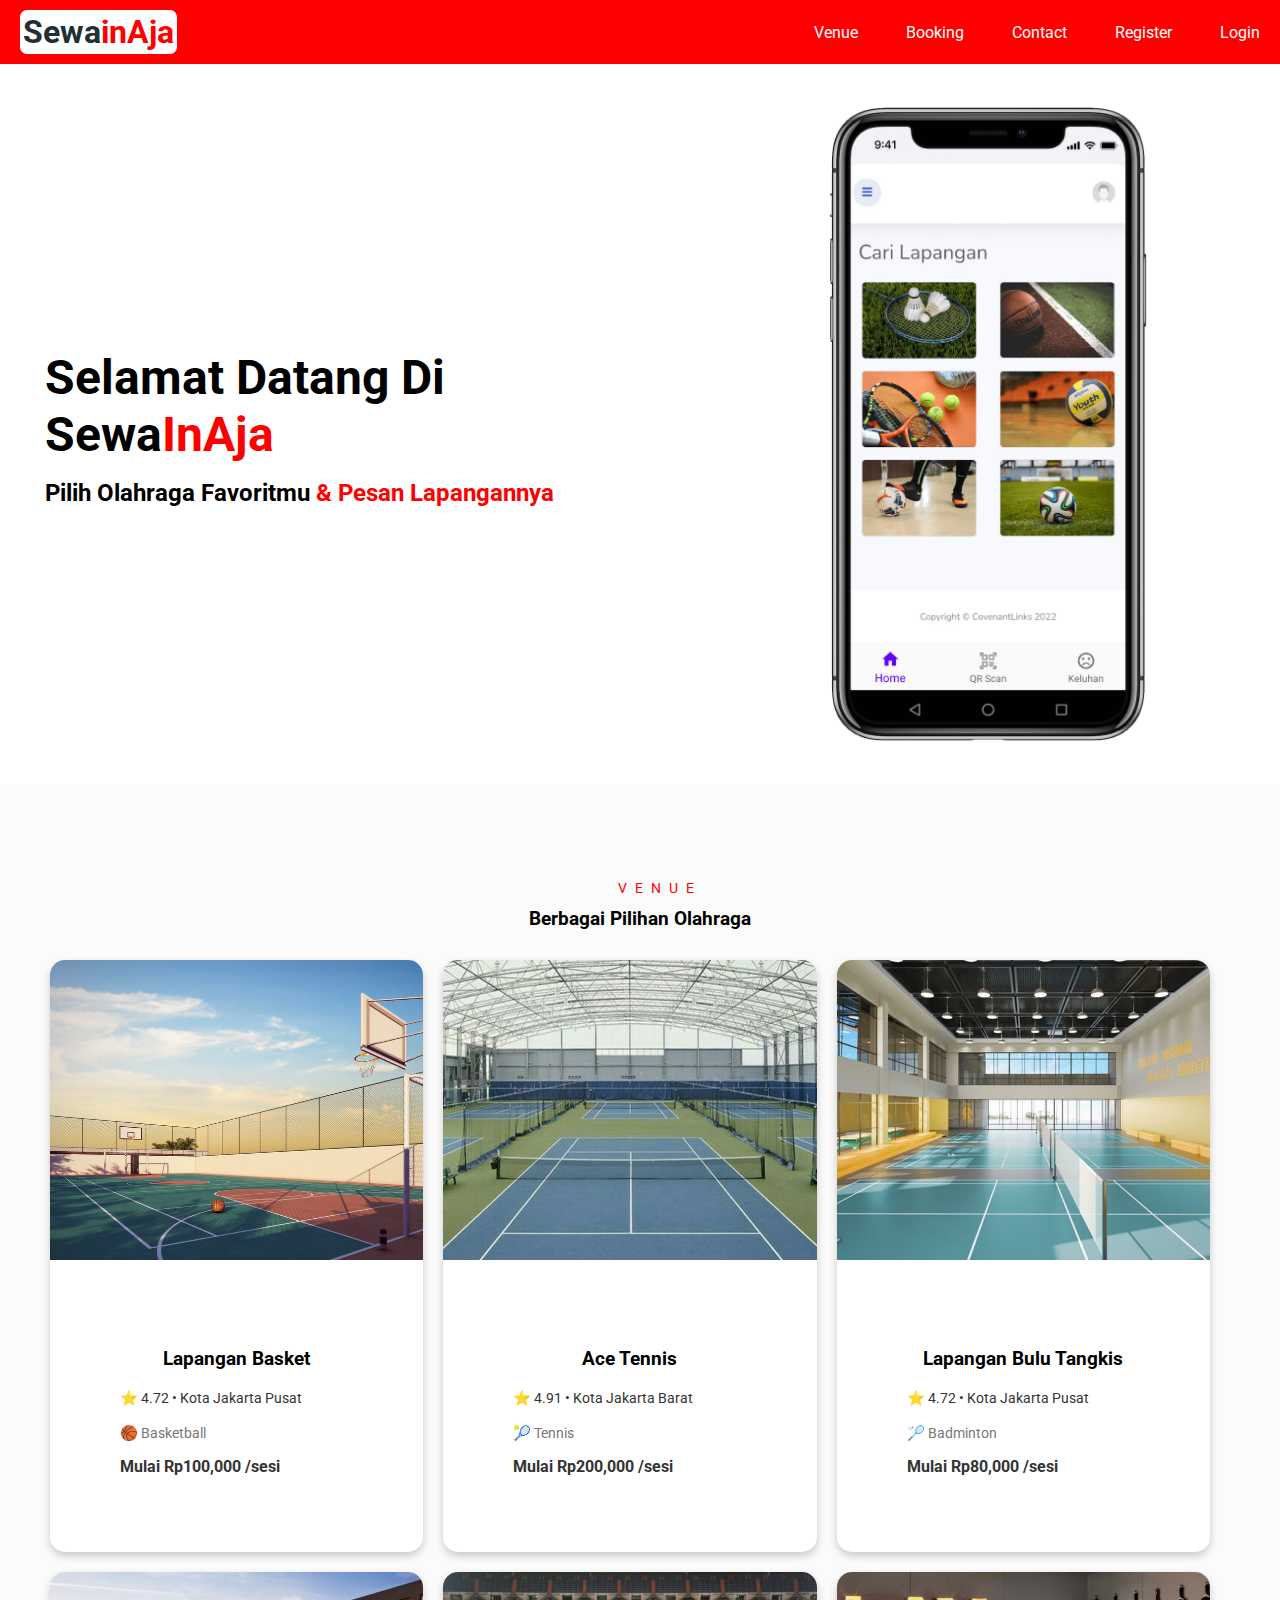
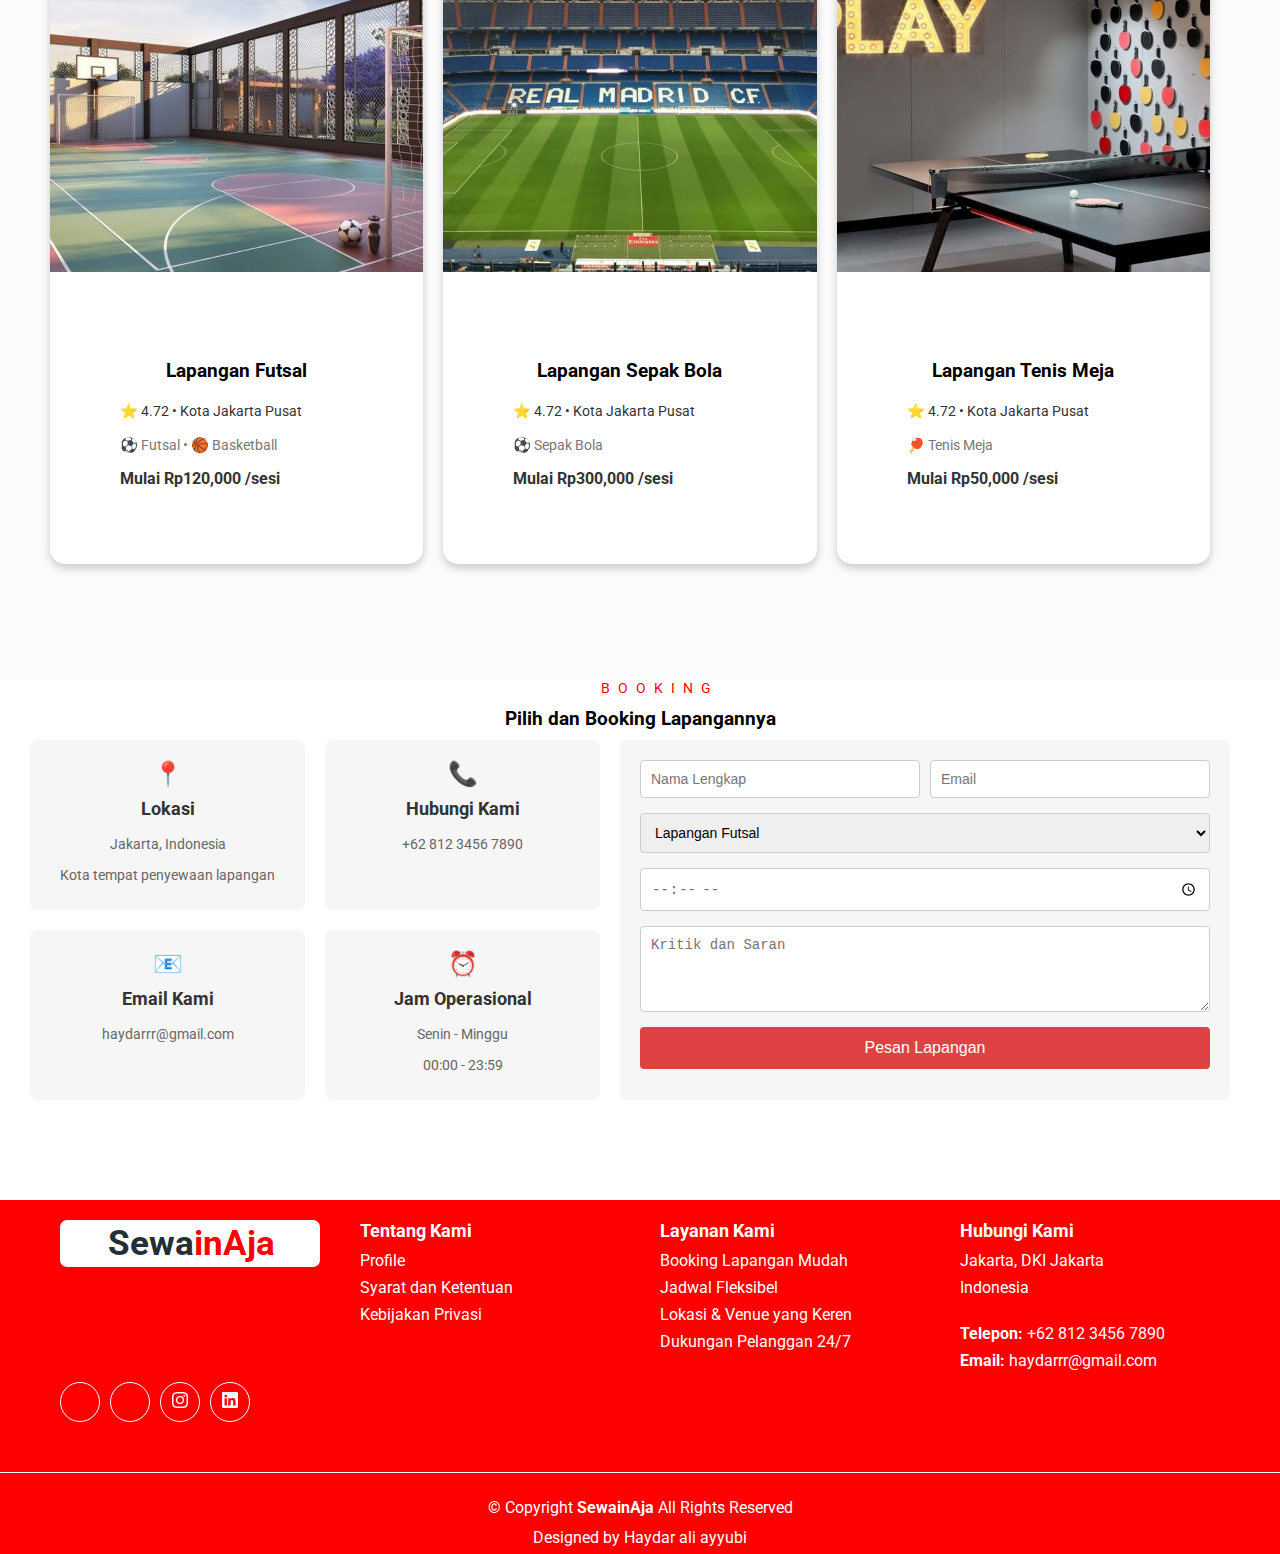
<file: index.html>
<!DOCTYPE html>
<html lang="en">
<head>
    <meta charset="UTF-8">
    <meta name="viewport" content="width=device-width, initial-scale=1.0">
    <title>SewainAja</title>
    <link rel="stylesheet" href="style.css">
</head>
<body>
    <!-- Header -->
    <header>
        <div class="main-conteiner">
            <div class="nav">
                <div class="logo">
                    <a href="/">Sewa<span>inAja</span></a>
                </div>

                <nav>
                    <ul>
                        <li><a href="#venue">Venue</a></li>
                        <li><a href="#booking">Booking</a></li> 
                        <li><a href="#contact">Contact</a></li>
                        <li><a href="login/register.html" target="_blank">Register</a></li>
                        <li><a href="login/login.html" target="_blank">Login</a></li>
                    </ul>
                </nav>
            </div>
                
            <section id="hero">
                <div class="hero-left">
                    <h1 class="hero-name">Selamat Datang Di Sewa<span>InAja</span></h1>
                    <h2>Pilih Olahraga Favoritmu <span>& Pesan Lapangannya</span><h2>
                </div>
                <div class="hero-right">
                    <img src="images/banner.png" alt="hp">
                </div>
            </section>
        </div>
    </header>
    <!-- End of Header -->

    <section id="venue">
        <div class="venue main-conteiner">
            <h3 class="pre-title">Venue</h3>
            <h2 class="section-title venue-title">Berbagai Pilihan Olahraga</h2>

        <div class="grid-3">
            <div class="card-container">
                <!-- Card 1 -->
                <div class="card">
                    <img src="images/basket.jpeg" alt="Lapangan Basket">
                    <div class="card-content">
                    <p class="venue-title">Lapangan Basket</p>
                    <p class="rating-location">⭐ 4.72 • Kota Jakarta Pusat</p>
                    <div class="sport-icons">🏀 Basketball</div>
                    <p class="price">Mulai Rp100,000 /sesi</p>
                    </div>
                </div>
                <!-- Card 2 -->
                <div class="card">
                    <img src="images/tenis.jpg" alt="Ace Tennis">
                    <div class="card-content">
                      <p class="venue-title">Ace Tennis</p>
                      <p class="rating-location">⭐ 4.91 • Kota Jakarta Barat</p>
                      <div class="sport-icons">🎾 Tennis</div>
                      <p class="price">Mulai Rp200,000 /sesi</p>
                    </div>
                  </div>
                <!-- Card 3 -->
                <div class="card">
                    <img src="images/bulu tangkis.jpg" alt="Lapangan Bulu Tangkis">
                    <div class="card-content">
                    <p class="venue-title">Lapangan Bulu Tangkis</p>
                    <p class="rating-location">⭐ 4.72 • Kota Jakarta Pusat</p>
                    <div class="sport-icons">🏸 Badminton</div>
                    <p class="price">Mulai Rp80,000 /sesi</p>
                    </div>
                </div>
                <!-- Card 4 -->
                <div class="card">
                    <img src="images/futsal.jpg" alt="Lapangan Futsal">
                    <div class="card-content">
                    <p class="venue-title">Lapangan Futsal</p>
                    <p class="rating-location">⭐ 4.72 • Kota Jakarta Pusat</p>
                    <div class="sport-icons">⚽ Futsal • 🏀 Basketball</div>
                    <p class="price">Mulai Rp120,000 /sesi</p>
                    </div>
                </div>
                <!-- Card 5 -->
                <div class="card">
                    <img src="images/sepak bola.jpg" alt="Lapangan Sepak Bola">
                    <div class="card-content">
                    <p class="venue-title">Lapangan Sepak Bola</p>
                    <p class="rating-location">⭐ 4.72 • Kota Jakarta Pusat</p>
                    <div class="sport-icons">⚽ Sepak Bola</div>
                    <p class="price">Mulai Rp300,000 /sesi</p>
                    </div>
                </div>
                <!-- Card 6 -->
                <div class="card">
                    <img src="images/tenis meja.jpg" alt="Lapangan Tenis Meja">
                    <div class="card-content">
                    <p class="venue-title">Lapangan Tenis Meja</p>
                    <p class="rating-location">⭐ 4.72 • Kota Jakarta Pusat</p>
                    <div class="sport-icons">🏓 Tenis Meja</div>
                    <p class="price">Mulai Rp50,000 /sesi</p>
                </div>
            </div>
        </div>
    </section>

    <section id="booking">
        <div class="venue main-conteiner">
            <h3 class="pre-title">Booking</h3>
            <h2 class="section-title venue-title">Pilih dan Booking Lapangannya</h2>
    <div class="container">
        <!-- Informasi Kontak -->
        <div class="info-container">
            <div class="info-card">
                <div class="icon">📍</div>
                <h3>Lokasi</h3>
                <p>Jakarta, Indonesia<br>Kota tempat penyewaan lapangan</p>
            </div>
            <div class="info-card">
                <div class="icon">📞</div>
                <h3>Hubungi Kami</h3>
                <p>+62 812 3456 7890</p>
            </div>
            <div class="info-card">
                <div class="icon">📧</div>
                <h3>Email Kami</h3>
                <p>haydarrr@gmail.com</p>
            </div>
            <div class="info-card">
                <div class="icon">⏰</div>
                <h3>Jam Operasional</h3>
                <p>Senin - Minggu<br>00:00 - 23:59</p>
            </div>
        </div>

        <!-- Form Pemesanan -->
        <div class="form-container">
            <form action="proses_pemesanan.php" method="POST" class="order-form">
                <div class="form-row">
                    <input type="text" name="nama" placeholder="Nama Lengkap" required>
                    <input type="email" name="email" placeholder="Email" required>
                </div>
                <div class="form-row">
                    <select name="kategori" required>
                        <option value="lapangan Futsal">Lapangan Futsal</option>
                        <option value="lapangan Basket">Lapangan Basket</option>
                        <option value="lapangan Tenis">Lapangan Tenis</option>
                        <option value="lapangan Sepak Bola">Lapangan Sepak Bola</option>
                        <option value="lapangan Bulu Tangkis">Lapangan Bulu Tankgkis</option>
                        <option value="lapangan Tenis Meja">Lapangan Tenis Meja</option>
                    </select>
                </div>
                <input type="time">
                <div class="form-row">
                    <textarea name="pesan" placeholder="Kritik dan Saran" rows="4" required></textarea>
                </div>
                <button type="submit" class="submit-button">Pesan Lapangan</button>
            </form>
        </div>
    </div>

    <!-- Footer -->
    <section id="contact">
    <footer class="footer">
        <div class="footer-container">
            <!-- Sewainaja -->
            <div class="footer-section">
                <h2 class="footer-title">Sewa<span>inAja</span></h2>
                <br><br><br><br><br>
                <div class="social-icons">
                    <a href="#" class="social-icon"><i class="fab fa-twitter"></i></a>
                    <a href="#" class="social-icon"><i class="fab fa-facebook-f"></i></a>
                    <a href="https://www.instagram.com/hydrrr19/" class="social-icon" target="_blank"><svg xmlns="http://www.w3.org/2000/svg" width="16" height="16" fill="currentColor" class="bi bi-instagram" viewBox="0 0 16 16">
                    <path d="M8 0C5.829 0 5.556.01 4.703.048 3.85.088 3.269.222 2.76.42a3.9 3.9 0 0 0-1.417.923A3.9 3.9 0 0 0 .42 2.76C.222 3.268.087 3.85.048 4.7.01 5.555 0 5.827 0 8.001c0 2.172.01 2.444.048 3.297.04.852.174 1.433.372 1.942.205.526.478.972.923 1.417.444.445.89.719 1.416.923.51.198 1.09.333 1.942.372C5.555 15.99 5.827 16 8 16s2.444-.01 3.298-.048c.851-.04 1.434-.174 1.943-.372a3.9 3.9 0 0 0 1.416-.923c.445-.445.718-.891.923-1.417.197-.509.332-1.09.372-1.942C15.99 10.445 16 10.173 16 8s-.01-2.445-.048-3.299c-.04-.851-.175-1.433-.372-1.941a3.9 3.9 0 0 0-.923-1.417A3.9 3.9 0 0 0 13.24.42c-.51-.198-1.092-.333-1.943-.372C10.443.01 10.172 0 7.998 0zm-.717 1.442h.718c2.136 0 2.389.007 3.232.046.78.035 1.204.166 1.486.275.373.145.64.319.92.599s.453.546.598.92c.11.281.24.705.275 1.485.039.843.047 1.096.047 3.231s-.008 2.389-.047 3.232c-.035.78-.166 1.203-.275 1.485a2.5 2.5 0 0 1-.599.919c-.28.28-.546.453-.92.598-.28.11-.704.24-1.485.276-.843.038-1.096.047-3.232.047s-2.39-.009-3.233-.047c-.78-.036-1.203-.166-1.485-.276a2.5 2.5 0 0 1-.92-.598 2.5 2.5 0 0 1-.6-.92c-.109-.281-.24-.705-.275-1.485-.038-.843-.046-1.096-.046-3.233s.008-2.388.046-3.231c.036-.78.166-1.204.276-1.486.145-.373.319-.64.599-.92s.546-.453.92-.598c.282-.11.705-.24 1.485-.276.738-.034 1.024-.044 2.515-.045zm4.988 1.328a.96.96 0 1 0 0 1.92.96.96 0 0 0 0-1.92m-4.27 1.122a4.109 4.109 0 1 0 0 8.217 4.109 4.109 0 0 0 0-8.217m0 1.441a2.667 2.667 0 1 1 0 5.334 2.667 2.667 0 0 1 0-5.334"/>
                    </svg><i class="fab fa-instagram"></i></a>
                    <a href="https://www.linkedin.com/in/haydar-ali-ayyubi-009001330/" class="social-icon" target="_blank"><svg xmlns="http://www.w3.org/2000/svg" width="16" height="16" fill="currentColor" class="bi bi-linkedin" viewBox="0 0 16 16">
                    <path d="M0 1.146C0 .513.526 0 1.175 0h13.65C15.474 0 16 .513 16 1.146v13.708c0 .633-.526 1.146-1.175 1.146H1.175C.526 16 0 15.487 0 14.854zm4.943 12.248V6.169H2.542v7.225zm-1.2-8.212c.837 0 1.358-.554 1.358-1.248-.015-.709-.52-1.248-1.342-1.248S2.4 3.226 2.4 3.934c0 .694.521 1.248 1.327 1.248zm4.908 8.212V9.359c0-.216.016-.432.08-.586.173-.431.568-.878 1.232-.878.869 0 1.216.662 1.216 1.634v3.865h2.401V9.25c0-2.22-1.184-3.252-2.764-3.252-1.274 0-1.845.7-2.165 1.193v.025h-.016l.016-.025V6.169h-2.4c.03.678 0 7.225 0 7.225z"/>
                    </svg><i class="fab fa-linkedin-in"></i></a>
                </div>
            </div>

            <!-- Tentang Kami -->
            <div class="footer-section">
                <h3>Tentang Kami</h3>
                <ul>
                    <li><a href="login/profile.html" target="_blank">Profile</a></li>
                    <li><a href="#">Syarat dan Ketentuan</a></li>
                    <li><a href="#">Kebijakan Privasi</a></li>
                </ul>
            </div>

            <!-- Layanan Kami -->
            <div class="footer-section">
                <h3>Layanan Kami</h3>
                <ul>
                    <li><a href="#">Booking Lapangan Mudah</a></li>
                    <li><a href="#">Jadwal Fleksibel</a></li>
                    <li><a href="#">Lokasi & Venue yang Keren</a></li>
                    <li><a href="#">Dukungan Pelanggan 24/7</a></li>
                </ul>
            </div>

            <!-- Hubungi Kami -->
            <div class="footer-section">
                <h3>Hubungi Kami</h3>
                <ul>
                    <li>Jakarta, DKI Jakarta</li>
                    <li>Indonesia</li>
                    <br>
                    <li><strong>Telepon:</strong> +62 812 3456 7890</li>
                    <li><strong>Email:</strong> haydarrr@gmail.com</li>
                </ul>
            </div>
        </div>

        <!-- Footer Bawah -->
        <div class="footer-bottom">
            <p>© Copyright <strong>SewainAja</strong> All Rights Reserved</p>
            <p>Designed by Haydar ali ayyubi</p>
        </div>
    </footer>
    </section>
</body>
</html>
</file>
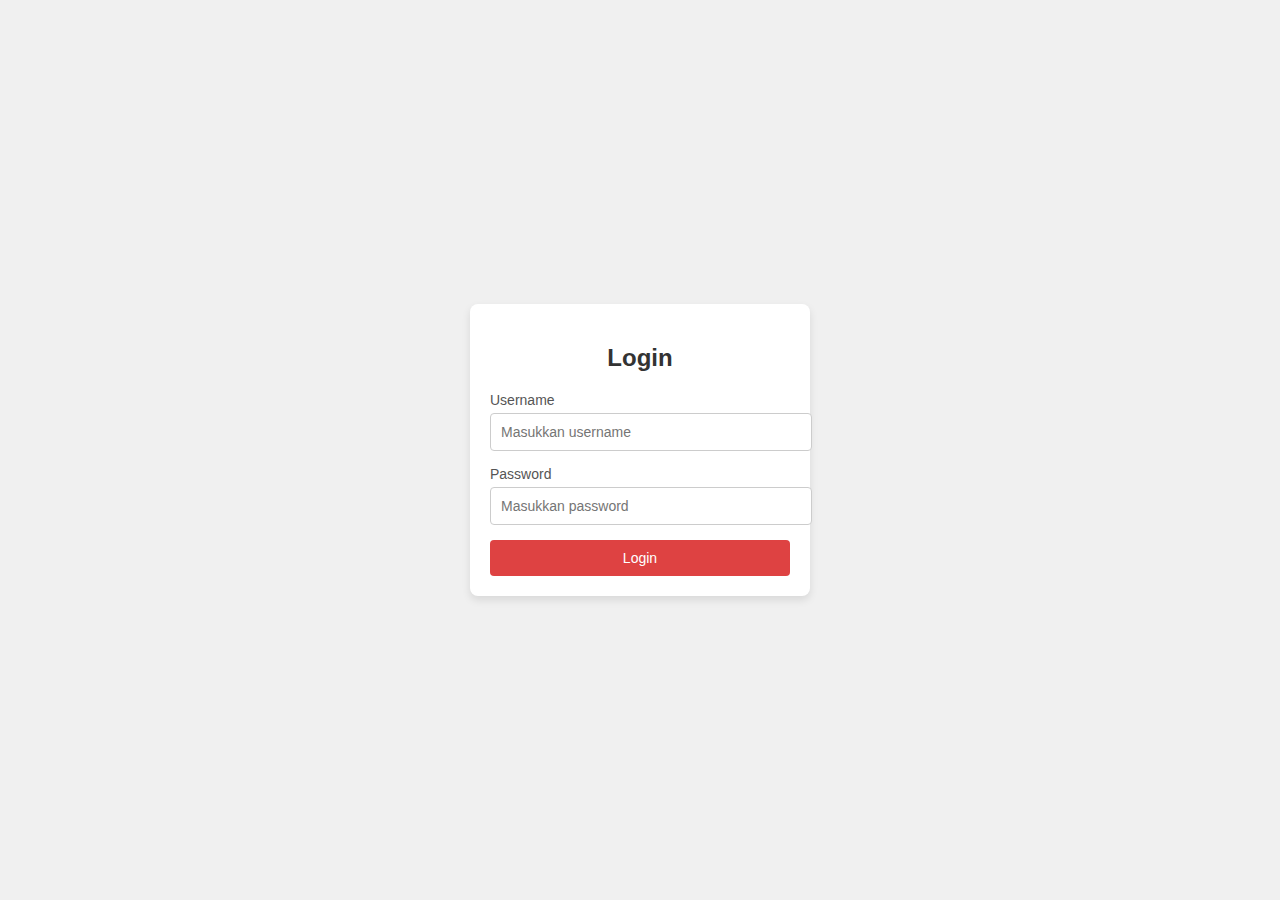
<file: login/login.html>
<!DOCTYPE html>
<html lang="id">
<head>
    <meta charset="UTF-8">
    <meta name="viewport" content="width=device-width, initial-scale=1.0">
    <title>Halaman Login</title>
    <link rel="stylesheet" href="login.css">
</head>
<body>
    <div class="login-container">
        <h2>Login</h2>
        <form action="proses_login.php" method="POST" class="login-form">
            <div class="form-group">
                <label for="username">Username</label>
                <input type="text" id="username" name="username" placeholder="Masukkan username" required>
            </div>
            <div class="form-group">
                <label for="password">Password</label>
                <input type="password" id="password" name="password" placeholder="Masukkan password" required>
            </div>
            <button type="submit" class="login-button">Login</button>
        </form>
    </div>
</body>
</html>
</file>
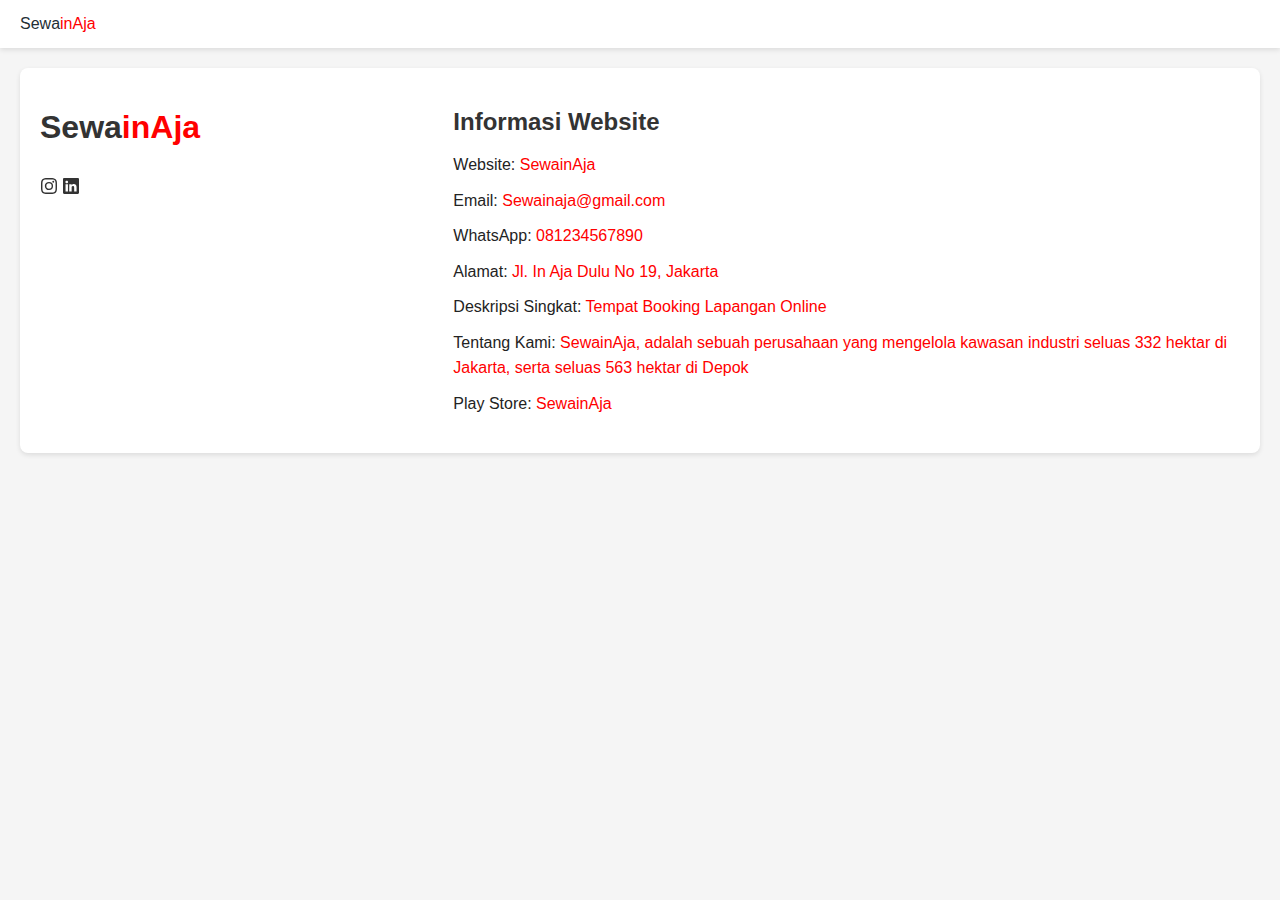
<file: login/profile.html>
<!DOCTYPE html>
<html lang="id">
<head>
    <meta charset="UTF-8">
    <meta name="viewport" content="width=device-width, initial-scale=1.0">
    <title>Profile</title>
    <link rel="stylesheet" href="profile.css">
</head>
<body>
    <header class="header">
        <a href="/">Sewa<span>inAja</span></a>
    </header>

    <main class="main-container">
        <section class="info-section">
            <div class="info-logo">
                <h1>Sewa<span>inAja</span></h1>
                <div class="social-icons">
                    <a href="https://www.instagram.com/hydrrr19/" class="social-icon" target="_blank"><svg xmlns="http://www.w3.org/2000/svg" width="16" height="16" fill="currentColor" class="bi bi-instagram" viewBox="0 0 16 16">
                    <path d="M8 0C5.829 0 5.556.01 4.703.048 3.85.088 3.269.222 2.76.42a3.9 3.9 0 0 0-1.417.923A3.9 3.9 0 0 0 .42 2.76C.222 3.268.087 3.85.048 4.7.01 5.555 0 5.827 0 8.001c0 2.172.01 2.444.048 3.297.04.852.174 1.433.372 1.942.205.526.478.972.923 1.417.444.445.89.719 1.416.923.51.198 1.09.333 1.942.372C5.555 15.99 5.827 16 8 16s2.444-.01 3.298-.048c.851-.04 1.434-.174 1.943-.372a3.9 3.9 0 0 0 1.416-.923c.445-.445.718-.891.923-1.417.197-.509.332-1.09.372-1.942C15.99 10.445 16 10.173 16 8s-.01-2.445-.048-3.299c-.04-.851-.175-1.433-.372-1.941a3.9 3.9 0 0 0-.923-1.417A3.9 3.9 0 0 0 13.24.42c-.51-.198-1.092-.333-1.943-.372C10.443.01 10.172 0 7.998 0zm-.717 1.442h.718c2.136 0 2.389.007 3.232.046.78.035 1.204.166 1.486.275.373.145.64.319.92.599s.453.546.598.92c.11.281.24.705.275 1.485.039.843.047 1.096.047 3.231s-.008 2.389-.047 3.232c-.035.78-.166 1.203-.275 1.485a2.5 2.5 0 0 1-.599.919c-.28.28-.546.453-.92.598-.28.11-.704.24-1.485.276-.843.038-1.096.047-3.232.047s-2.39-.009-3.233-.047c-.78-.036-1.203-.166-1.485-.276a2.5 2.5 0 0 1-.92-.598 2.5 2.5 0 0 1-.6-.92c-.109-.281-.24-.705-.275-1.485-.038-.843-.046-1.096-.046-3.233s.008-2.388.046-3.231c.036-.78.166-1.204.276-1.486.145-.373.319-.64.599-.92s.546-.453.92-.598c.282-.11.705-.24 1.485-.276.738-.034 1.024-.044 2.515-.045zm4.988 1.328a.96.96 0 1 0 0 1.92.96.96 0 0 0 0-1.92m-4.27 1.122a4.109 4.109 0 1 0 0 8.217 4.109 4.109 0 0 0 0-8.217m0 1.441a2.667 2.667 0 1 1 0 5.334 2.667 2.667 0 0 1 0-5.334"/>
                    </svg><i class="fab fa-instagram"></i></a>
                    <a href="https://www.linkedin.com/in/haydar-ali-ayyubi-009001330/" class="social-icon" target="_blank"><svg xmlns="http://www.w3.org/2000/svg" width="16" height="16" fill="currentColor" class="bi bi-linkedin" viewBox="0 0 16 16">
                    <path d="M0 1.146C0 .513.526 0 1.175 0h13.65C15.474 0 16 .513 16 1.146v13.708c0 .633-.526 1.146-1.175 1.146H1.175C.526 16 0 15.487 0 14.854zm4.943 12.248V6.169H2.542v7.225zm-1.2-8.212c.837 0 1.358-.554 1.358-1.248-.015-.709-.52-1.248-1.342-1.248S2.4 3.226 2.4 3.934c0 .694.521 1.248 1.327 1.248zm4.908 8.212V9.359c0-.216.016-.432.08-.586.173-.431.568-.878 1.232-.878.869 0 1.216.662 1.216 1.634v3.865h2.401V9.25c0-2.22-1.184-3.252-2.764-3.252-1.274 0-1.845.7-2.165 1.193v.025h-.016l.016-.025V6.169h-2.4c.03.678 0 7.225 0 7.225z"/>
                    </svg><i class="fab fa-linkedin-in"></i></a>
                </div>
            </div>
            <div class="info-details">
                <h2>Informasi Website</h2>
                <ul>
                    <li><span>Website:</span> SewainAja</li>
                    <li><span>Email:</span> Sewainaja@gmail.com</li>
                    <li><span>WhatsApp:</span> 081234567890</li>
                    <li><span>Alamat:</span> Jl. In Aja Dulu No 19, Jakarta</li>
                    <li><span>Deskripsi Singkat:</span> Tempat Booking Lapangan Online</li>
                    <li><span>Tentang Kami:</span> SewainAja, adalah sebuah perusahaan yang mengelola kawasan industri seluas 332 hektar di Jakarta, serta seluas 563 hektar di Depok</li>
                    <li><span>Play Store:</span> SewainAja</li>
                </ul>
            </div>
        </section>
    </main>
</body>
</html>
</file>
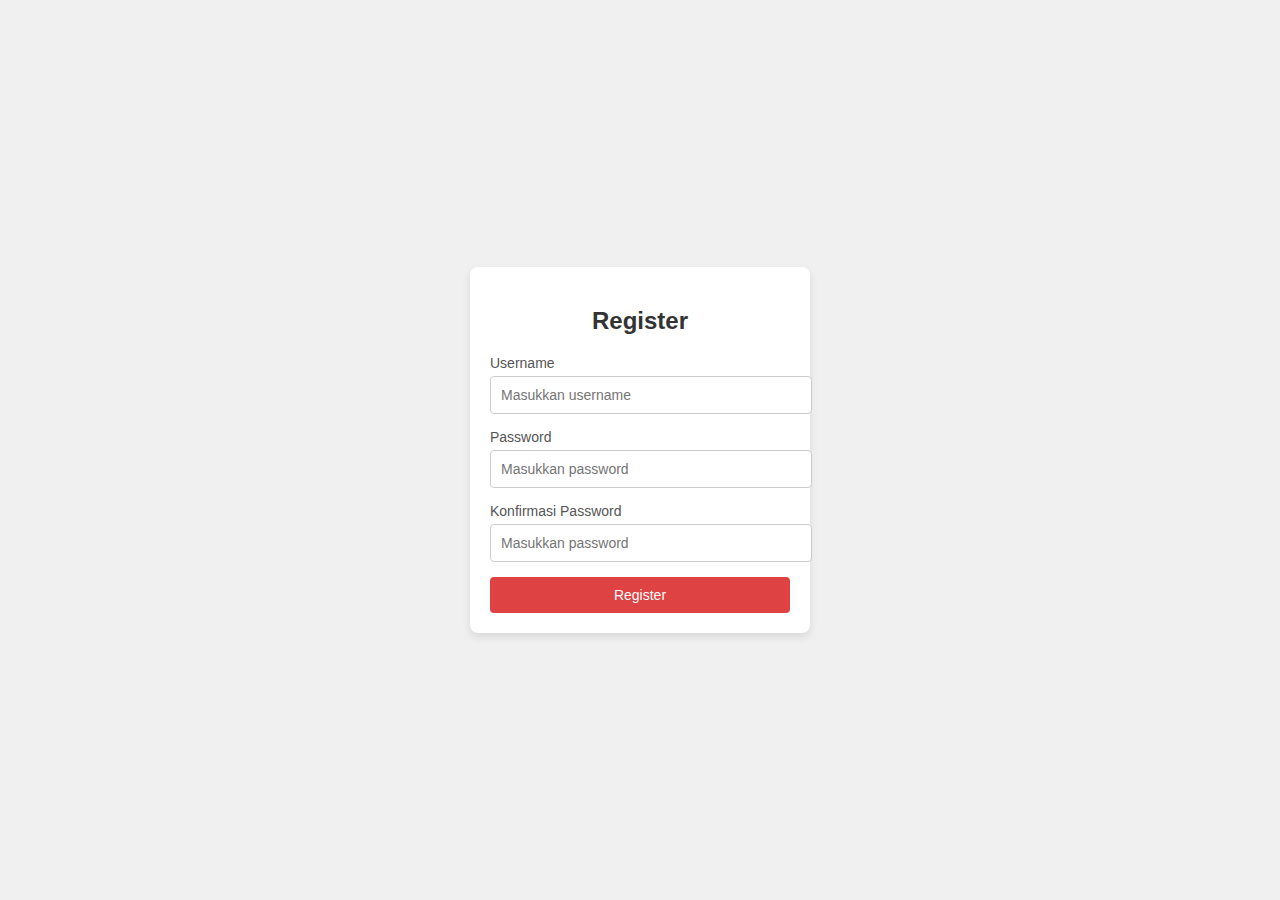
<file: login/register.html>
<!DOCTYPE html>
<html lang="id">
<head>
    <meta charset="UTF-8">
    <meta name="viewport" content="width=device-width, initial-scale=1.0">
    <title>Halaman Register</title>
    <link rel="stylesheet" href="login.css">
</head>
<body>
    <div class="login-container">
        <h2>Register</h2>
        <form action="proses_login.php" method="POST" class="login-form">
            <div class="form-group">
                <label for="username">Username</label>
                <input type="text" id="username" name="username" placeholder="Masukkan username" required>
            </div>
            <div class="form-group">
                <label for="password">Password</label>
                <input type="password" id="password" name="password" placeholder="Masukkan password" required>
            </div>
            <div class="form-group">
                <label for="password">Konfirmasi Password</label>
                <input type="password" id="password" name="password" placeholder="Masukkan password" required>
            </div>
            <button type="submit" class="login-button">Register</button>
        </form>
    </div>
</body>
</html>
</file>
<file: style.css>
@import url('https://fonts.googleapis.com/css2?family=Roboto:ital,wght@0,100;0,300;0,400;0,500;0,700;0,900;1,100;1,300;1,400;1,500;1,700;1,900&display=swap');

* {
    margin: 0;
    padding: 0;
    box-sizing: border-box;
}

body {
    font-family: "Roboto", sans-serif;
}

h1 h2 h3 h4 h5 h6 strong {
    color: #232e35
}

p {
    font-size: 1rem;
    line-height: 1.9rem;
}

p, span, label, input, textarea, li {
    color: #656d72;
}

a {
    text-decoration: none;
}

.main-conteiner {
    margin: 0 auto;
}

@media screen and (max-width: 1200px) {
    .main-conteiner {
        width: 90%;
    }
}

/* Titles */
.section-title {
    margin: 1rem 0 4rem;
    font-size: 2rem;
}

.pre-title {
    text-transform: uppercase;
    letter-spacing: .5rem;
    color: red;
    position: relative;
    padding-left: 40px;
    width: fit-content;
    font-weight: 400;
    font-size: 0.9rem;
}

.pre-title::before {
    contain: "";
    width: 30px;
    height: 1px;
    background-color: #d9d9d9;
    display: block;
    left: 0;
    top: 50%;
}

/* Layout */
.grid-6 {
    display: grid;
    grid-template-columns: repeat(auto-fit, minmax(250px, 1fr));
    gap: 3rem;
}

/* Logo and Navigation Menu */
.nav {
    display: flex;
    justify-content: space-between;
    align-items: center;
    background-color: red;
    padding: 10px 20px;
    color: white;
    position: sticky;
    top: 0;
    z-index: 1000;
}

.nav ul {
    list-style: none;
    display: flex;
    gap: 3rem;
}

.nav a {
    color: #fff;
}

.nav ul li a:hover {
    color: red;
    border: 3px solid white;
    background-color: white;
    border-radius: 3px;
    transform: scale(1.01);
}

.logo {
    display: flex;
    align-items: center;
    font-weight: 700;
    font-size: 2rem;
}

.logo span {
    color: red;
}

.logo a {
    color: #232e35;
    background-color: white;
    border: 3px solid white;
    border-radius: 7px;
}

.logo a:hover {
    transform: scale(1.01);
}

nav ul li {
    color: #232e35;
}

/* Hero Section */
#hero {
    height: 720px;
    display: grid;
    grid-template-columns: 1fr 1fr;
    align-items: center;
}

.hero-name {
    font-size: 3rem;
    font-weight: 700;
    margin: .5rem 0 1rem;
}

.hero-name span {
    color: red;
}

.hero-right img {
    width: 50%;
    margin-left: 55px;
}

.hero-right {
    display: flex;
    justify-content: center;
}

.hero-left {
    margin: 0 45px;
}

.hero-left h2 span {
    color: red;
}

/* Venue Section */
#venue {
    background-color: #fbfbfb;
    padding: 6rem 0;
}

.venue .pre-title {
    margin: 0 auto;
}

.venue-title {
    text-align: center;
}

.card-container {
    display: grid;
    grid-template-columns: repeat(3, 1fr); /* 3 columns */
    gap: 20px;
    max-width: 1200px;
    width: 100%;
    padding: 20px;
    margin: 0 30px;
}

.card {
    background-color: #fff;
    border-radius: 15px;
    box-shadow: 0 4px 8px rgba(0, 0, 0, 0.2);
    overflow: hidden;
}

.card:hover {
    transform: scale(1.01);
    box-shadow: 0 8px 16px red;
}

.card img {
    width: 100%;
    height: 300px;
    object-fit: cover;
}

.card-content {
    padding: 70px;
}

.venue-title {
    font-size: 1.2em;
    font-weight: bold;
    margin: 10px 0;
    color: #000;
}

.rating-location {
    color: #333;
    font-size: 0.9em;
    margin-bottom: 10px;
}

.sport-icons {
    font-size: 0.9em;
    margin-bottom: 10px;
    display: flex;
    gap: 5px;
    color: #777;
}

.price {
    font-weight: bold;
    color: #333;
}

/* form */
.container {
    display: flex;
    gap: 20px;
    max-width: 1200px;
    width: 100%;
    margin: 0 30px;
}

.info-container {
    display: grid;
    grid-template-columns: 1fr 1fr;
    gap: 20px;
    flex: 1;
}

.info-card {
    padding: 20px;
    background-color: #f6f6f6;
    border-radius: 8px;
    text-align: center;
}

.info-card .icon {
    font-size: 24px;
    margin-bottom: 10px;
    color: red;
}

.info-card h3 {
    font-size: 18px;
    margin: 10px 0;
    color: #333;
}

.info-card p {
    font-size: 14px;
    color: #666;
}

.form-container {
    flex: 1;
    padding: 20px;
    background-color: #f6f6f6;
    border-radius: 8px;
}

.order-form {
    display: flex;
    flex-direction: column;
    gap: 15px;
}

.order-form .form-row {
    display: flex;
    gap: 10px;
}

.order-form input, .order-form select, .order-form textarea {
    width: 100%;
    padding: 10px;
    border: 1px solid #ccc;
    border-radius: 4px;
    font-size: 14px;
    outline: none;
}

.order-form input:focus, .order-form select:focus, .order-form textarea:focus {
    border-color: red;
}

.submit-button {
    background-color: #de4242;
    color: #fff;
    padding: 12px;
    border: none;
    border-radius: 4px;
    font-size: 16px;
    cursor: pointer;
    text-align: center;
}

.submit-button:hover {
    background-color: red;
}

/* Footer */
.footer {
    background-color: red;
    color: white;
    margin-top: 100px;
}

.footer-container {
    display: flex;
    justify-content: space-between;
    flex-wrap: wrap;
    max-width: 1200px;
    margin: 0 auto;
}

.footer-section {
    flex: 1;
    min-width: 200px;
    margin: 20px;
}

.footer-title {
    font-size: 35px;
    font-weight: bold;
    margin-bottom: 10px;
    color: #232e35;
    background-color: white;
    border: 3px solid white;
    border-radius: 7px;
    padding-left: 45px;
}

.footer-section span {
    color: red; 
}

.footer-section h3 {
    font-size: 18px;
    margin-bottom: 10px;
}

.footer-section ul {
    list-style: none;
    padding: 0;
}

.footer-section ul li {
    margin-bottom: 8px;
}

.footer-section ul li {
    color: white;
}

.footer-section ul li a {
    color: white;
    text-decoration: none;
    transition: color 0.3s;
}

.footer-section ul li a:hover {
    color: black;
}

.social-icons {
    display: flex;
    margin-top: 10px;
}

.social-icon {
    width: 40px;
    height: 40px;
    border: 1.5px white solid;
    background-color: red;
    text-align: center;
    line-height: 40px;
    border-radius: 50%;
    margin-right: 10px;
}

.social-icon {
    color: white;
}

.social-icon:hover {
    color: black;
    border: 1.5px solid black;
}

.footer-bottom {
    text-align: center;
    margin-top: 30px;
    border-top: 1px solid white;
    padding-top: 20px;
    font-size: 14px;
}

.footer-bottom p {
    color: white;
}

/* Responsif */
@media (max-width: 768px) {
    .footer-container {
        flex-direction: column;
        align-items: center;
    }

    .footer-section {
        text-align: center;
    }
}
</file>
<file: login/login.css>
/* styles.css */
body {
    font-family: Arial, sans-serif;
    background-color: #f0f0f0;
    display: flex;
    justify-content: center;
    align-items: center;
    height: 100vh;
    margin: 0;
}

.login-container {
    background-color: #fff;
    padding: 20px;
    border-radius: 8px;
    box-shadow: 0 4px 8px rgba(0, 0, 0, 0.1);
    width: 300px;
    text-align: center;
}

h2 {
    margin-bottom: 20px;
    color: #333;
}

.login-form .form-group {
    margin-bottom: 15px;
    text-align: left;
}

.login-form label {
    display: block;
    font-size: 14px;
    color: #555;
    margin-bottom: 5px;
}

.login-form input {
    width: 100%;
    padding: 10px;
    border: 1px solid #ccc;
    border-radius: 4px;
    font-size: 14px;
}

.login-form input:focus {
    outline: none;
    border-color: #007BFF;
}

.login-button {
    background-color: #de4242;
    color: #fff;
    padding: 10px 15px;
    border: none;
    border-radius: 4px;
    font-size: 14px;
    cursor: pointer;
    width: 100%;
}

.login-button:hover {
    background-color: red;
}
</file>
<file: login/profile.css>
/* Global Styles */
body {
    font-family: Arial, sans-serif;
    margin: 0;
    padding: 0;
    background-color: #f5f5f5;
    color: #333;
}

a {
    text-decoration: none;
    color: #007bff;
}

ul {
    list-style: none;
    padding: 0;
}

img {
    max-width: 100%;
    height: auto;
    display: block;
}

/* Header */
.header {
    display: flex;
    justify-content: space-between;
    align-items: center;
    padding: 15px 20px;
    background-color: #fff;
    box-shadow: 0 2px 5px rgba(0, 0, 0, 0.1);
}

.header a {
    color: #232e35;
}

.header span {
    color: red;
}

.logo {
    height: 50px;
}

/* Main Content */
.main-container {
    max-width: 1200px;
    margin: 20px auto;
    padding: 20px;
    background-color: #fff;
    box-shadow: 0 2px 5px rgba(0, 0, 0, 0.1);
    border-radius: 8px;
}

.info-section {
    display: flex;
    gap: 20px;
}

.info-logo {
    flex: 1;
}

.info-logo p {
    color: #232e35;
}

.info-logo span {
    color: red;
}

.social-icons a {
    display: inline-block;
    margin: 10px 1px;
    color: #333;
}

.social-icons a:hover {
    color: red;
}

.social-icons p span {
    width: 30px;
    height: 30px;
}

.info-details {
    flex: 2;
}

.info-details h2 {
    margin-bottom: 15px;
    font-size: 24px;
    color: #333;
}

.info-details ul li {
    margin-bottom: 10px;
    line-height: 1.6;
}

.info-details span {
    color: #232323;
}

.info-details li {
    color: red;
}

/* Responsive Design */
@media (max-width: 768px) {
    .info-section {
        flex-direction: column;
    }

    .nav {
        display: flex;
        flex-wrap: wrap;
        justify-content: center;
    }
}

@media (max-width: 480px) {
    .header {
        flex-direction: column;
        text-align: center;
    }

    .info-logo img {
        max-width: 100px;
    }
}
</file>
